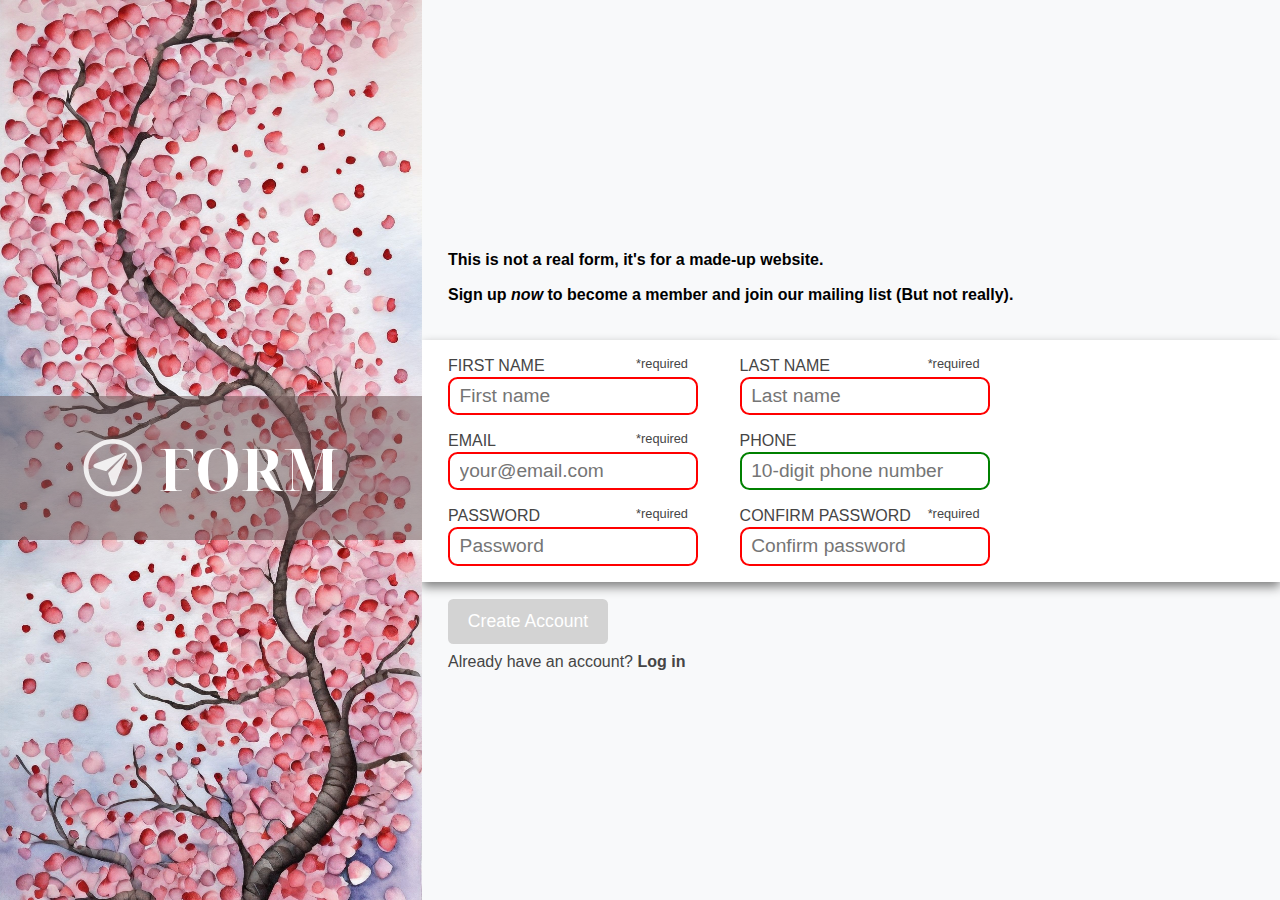
<file: index.html>
<!DOCTYPE html>
<html lang="en">
<head>
    <meta charset="UTF-8">
    <meta name="viewport" content="width=device-width, initial-scale=1.0">
    <link rel="stylesheet" href="style.css">
    <script src="javascript.js" defer></script>
    <title>Sign-up Form</title>
</head>
<body>
    <div class="sidebar">
        <div class="logo-section">
            <img id="logo" src="./images/plane-logo.svg" alt="Sign Up Form Logo">
            <h1>FORM</h1>
        </div>
    </div>
    <div class="main-section">
        <div class="call-to-action">
            <p>This is not a real form, it's for a made-up website.</p>
            <p>Sign up <em>now</em> to become a member and join our mailing list (But not really). </p>
        </div>

        <form class="signup-form" action="#" method="post" autocomplete="on">
            <div class="form-container">
                <div class="form-row">
                    <div class="form-section">
                        <div class="input-label">
                            <label for="first-name">FIRST NAME</label>
                            <p class="required">*required</p>
                        </div>
                        <input type="text" id="first-name" placeholder="First name" minlength="2" required>
                    </div>
                    <div class="form-section">
                        <div class="input-label">
                            <label for="last-name">LAST NAME</label>
                            <p class="required">*required</p>
                        </div>
                        <input type="text" id="last-name" placeholder="Last name" minlength="2" required>
                    </div>
                </div>
                <div class="form-row">
                    <div class="form-section">
                        <div class="input-label">
                            <label for="email">EMAIL</label>
                            <p class="required">*required</p>
                        </div>
                        <input type="email" id="email" autocomplete="username" placeholder="your@email.com" required>
                    </div>
                    <div class="form-section">
                        <div class="input-label">
                        <label for="phone">PHONE</label>
                        </div>
                        <input type="text" id="phone" placeholder="10-digit phone number" minlength="10" maxlength="10">
                    </div>
                </div>
                <div class="password-section">
                    <div class="form-row">
                        <div class="form-section">
                            <div class="input-label">
                                <label for="password">PASSWORD</label>
                                <p class="required">*required</p>
                            </div>
                            <input type="password" id="password" placeholder="Password" autocomplete="new-password" pattern="(?=.*\d)(?=.*[a-z])(?=.*[A-Z]).{8,}" title="Must contain at least one number and one uppercase and lowercase letter, and at least 8 or more characters" required>
                        </div>
                        <div class="form-section">
                            <div class="input-label">
                                <label for="password-confirm">CONFIRM PASSWORD</label>
                                <p class="required">*required</p>
                            </div>
                            <input type="password" id="password-confirm" placeholder="Confirm password" autocomplete="new-password" required>
                        </div>
                    </div>
                    <div id="message">
                        <h3>Password must contain:</h3>
                        <p id="letter" class="invalid-p">A <b>lowercase</b> letter</p>
                        <p id="capital" class="invalid-p">An <b>uppercase</b> letter</p>
                        <p id="number" class="invalid-p">A <b>number</b></p>
                        <p id="length" class="invalid-p">Minimum <b>8 characters</b></p>
                    </div>
                    <div id="message2">
                        <h3 id="confirm-message">Passwords do not match</h3>
                    </div>
                </div>
            </div>
                <button type="submit" id="submit-button">Create Account</button>
        </form>
        <div class="login-section">
            <p>Already have an account? <a href="./login.html">Log in</a></p>
        </div>
    </div>


</body>
</html>
</file>
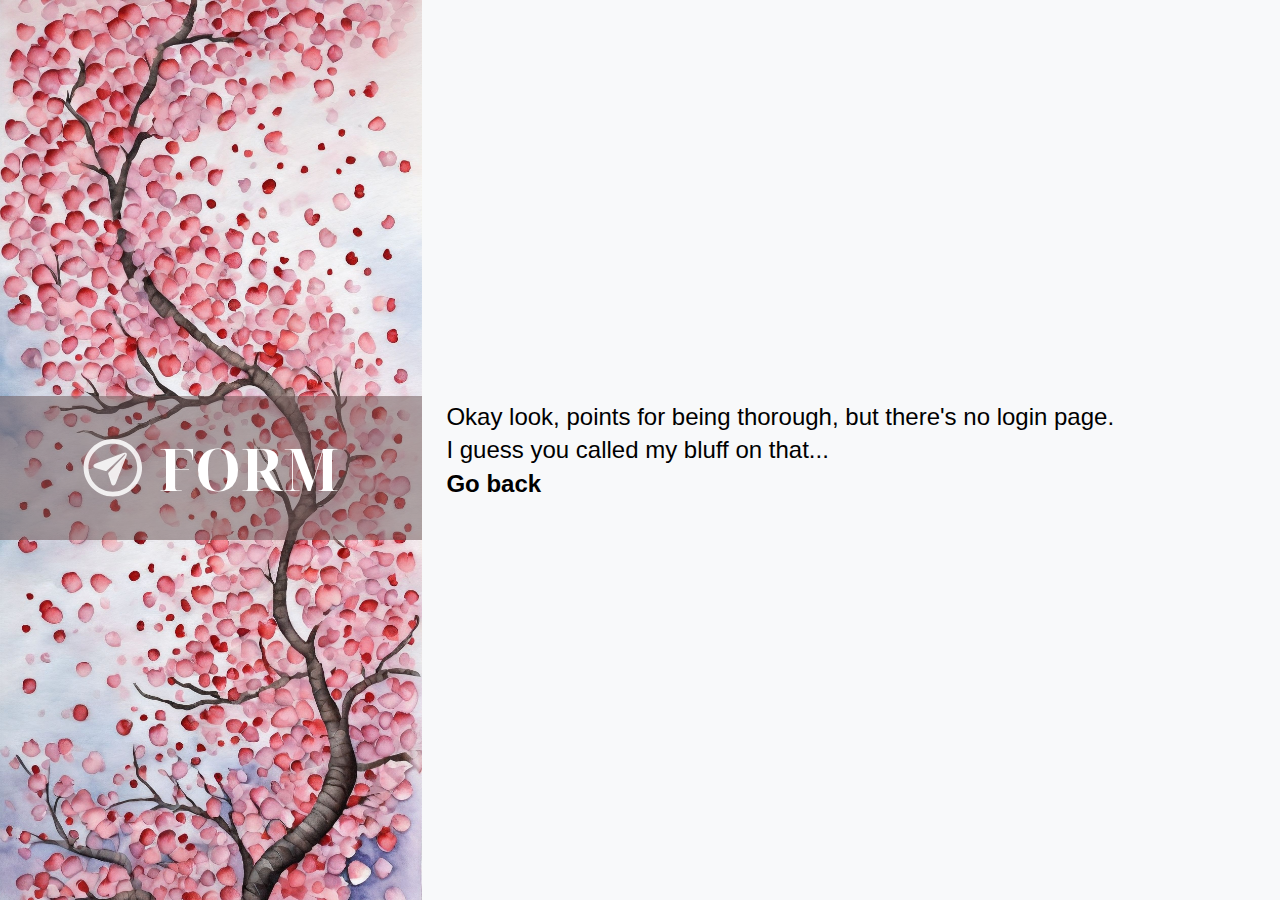
<file: login.html>
<!DOCTYPE html>
<html lang="en">
<head>
    <meta charset="UTF-8">
    <meta name="viewport" content="width=device-width, initial-scale=1.0">
    <link rel="stylesheet" href="style.css">
    <title>Sign-up Form</title>
</head>
<body>
    <div class="sidebar">
        <div class="logo-section">
            <img id="logo" src="./images/plane-logo.svg" alt="Sign Up Form Logo">
            <h1>FORM</h1>
        </div>
    </div>
    <div class="main-section">
        <h4>Okay look, points for being thorough, but there's no login page.
        <br>
        I guess you called my bluff on that...
        <br>
        <a href="./index.html">Go back</a></h4>
        
    </div>
</body>
</html>
</file>
<file: style.css>
@import url('https://fonts.googleapis.com/css2?family=Noto+Serif+Display:wght@800&display=swap');

:root {
    --color-main: #402c79;
    --sidebar-overlay: #69515183;
    --border: lightgrey;
    --label: rgb(69, 69, 69);
}

* {
 box-sizing: border-box;
}

body, html {
    height: 100vh;
    width: 100vw;
    margin: 0;
    line-height: 1.2;
    font-family: Helvetica, Arial, sans-serif;
}

body {
    display: flex;
    flex-direction: column;
}

.sidebar {
    background-image: url("./images/cherry-blossom1.jpg");
    background-size:cover;
    background-repeat: no-repeat;
    width: 100%;
    height: 12vh;
}

.logo-section {
    height: 12vh;
    width: 100%;
    display: flex;
    align-items: center;
    justify-content: center;
    gap: 1rem;
    background: var(--sidebar-overlay);
    padding: 0 1rem;
}

.logo-section h1 {
    font-family: 'Noto Serif Display', serif;
    color: white;
    justify-self: flex-end;
    /* text-wrap: nowrap; */
    font-size: calc(56px + 0.2vw);
}

#logo {
    height: calc(56px + 0.2vw);
    /* max-width: max(5vw,25%); */
}

.main-section {
    background-color: #f8f9fa;
    flex: 2;
    display: flex;
    flex-direction: column;
    justify-content: flex-start;
}

.main-section h2,
.main-section h4 {
    width: 100%;
    text-align: left;
    padding: 1em;
    margin: auto;
    line-height: 1.4em;
    font-size: 1.5em;
    font-weight: 400;
}

.call-to-action {
    font-weight: 800;
    font-size: 1em;
    padding: 5px 25px;
    text-align: center;
}

.signup-form {
    padding: 15px 0 0 0;
    display: flex;
    flex-direction: row;
    justify-content: center;
    align-items: center;
    flex-wrap: wrap;
    /* max-width: 600px; */
}

.form-container {
    width: 100%;
    padding: 1em 0 0 0;
    background-color: #FFFFFF;
    box-shadow: 0 0.5vh 10px grey;
}
.form-row {
    /* margin-bottom: 20px; */
    display: flex;
    flex-direction: column;
    margin: 0;
}

.form-section {
    display: flex;
    flex-direction: column;
    margin: 0 1em 1em 1em;
    align-items: center;
}

.input-label {
    display: flex;
    color: var(--label);
    margin-bottom: 0.1em;
    width: 240px;
    justify-content: space-between;
}

label {
    font-size: 1em;
    margin: 0;
    padding: 0;
}

.required {
    font-size: 0.8em;
    display: inline-block;
    margin: 0;
    padding: 0;
}
.form-section input[type='text'],
.form-section input[type='email'],
.form-section input[type='password'] {
    height: 2em;
    padding-left: 0.5em;
    width: 250px;
    font-size: 1.2em;
    border: 0.15em solid var(--border);
    border-radius: 0.5em;
}
button {
    width: 160px;
    margin: 1em auto;
    padding: 12px;
    font-size: 1.1em;
    border: 0 none black;
    border-radius: 0.3em;
    background-color: #404dc2;
    color: white;
}

.form-section input[type='text']:valid,
.form-section input[type='email']:valid {
    border-color: green;
}

.form-section input[type='text']:invalid,
.form-section input[type='email']:invalid,
.form-section input[type='password']:invalid {
    border-color: red;
}

#message,
#message2 {
    display:none;
    color: #000;
    position: relative;
    width: 280px;
    margin: auto;
}

#message h3,
#message2 h3 {
    margin: 0;
    text-align: center;
    font-size: 1.1em;
}

#message p {
    margin: auto;
    padding: 0 32px;
    width: 250px;
  }

#message2 h3 {
    color: red;
}

  /* Add a green text color and a checkmark when the requirements are right */
.valid-p {
    color: green;
  }
  
  .valid-p:before {
    position: relative;
    left: -8px;
    content: '\2713';
  }
  
  /* Add a red text color and an "x" icon when the requirements are wrong */
  .invalid-p {
    color: red;
  }
  
  .invalid-p:before {
    position: relative;
    left: -8px;
    content: '\2715';
  }

.login-section p {
    padding: 0;
    margin: 0;
    text-align: center;
    color: var(--label);
}

a {
    text-decoration: none;
    color: inherit;
    font-weight: 800;
}

@media only screen and (min-width: 700px) {
    body {
        flex-direction: row;
    }

    .sidebar {
        position: fixed;
        flex: 1;
        width: 33vw;
        height: 100%;
    }

    .logo-section {
        margin-top: 44vh;
        height: 16vh;
    }

    .logo-section h1 {
        font-size: calc(56px + 0.2vw);
    }

    .main-section {
        margin-left: 33vw;
        justify-content: center;
        flex: 2;
        width: 100%;
    }

    .call-to-action {
        text-align: left;
    }

    .call-to-action, 
    .form-section {
        padding-left: 2vw;
        margin: 0;
        align-items: flex-start;
    }

    .signup-form {
        max-width: 100%;
        justify-content: flex-start;
    }

    .form-row {
        flex-direction: row;
        flex-wrap: wrap;
    }
    .form-section {
        margin: 0 1em 1em 0;
    }

    button {
        margin: 1em 0 0 2vw;
        align-self: flex-start;
    }
    
    .password-section {
        display: flex;
        flex-wrap: nowrap;
    }
    #message,
    #message2 {
        text-align: left;
        margin: auto 0;
        padding: 0 0 0 1vw;
    }

    #message h3,
    #message2 h3,
    #message p {
        text-align: left;
        margin: 0;
    }

    #message p {
        padding-left: 8px;
    }

    .login-section p {
        text-align: left;
        padding: 8px 0 0 2vw;
    }
}
</file>
